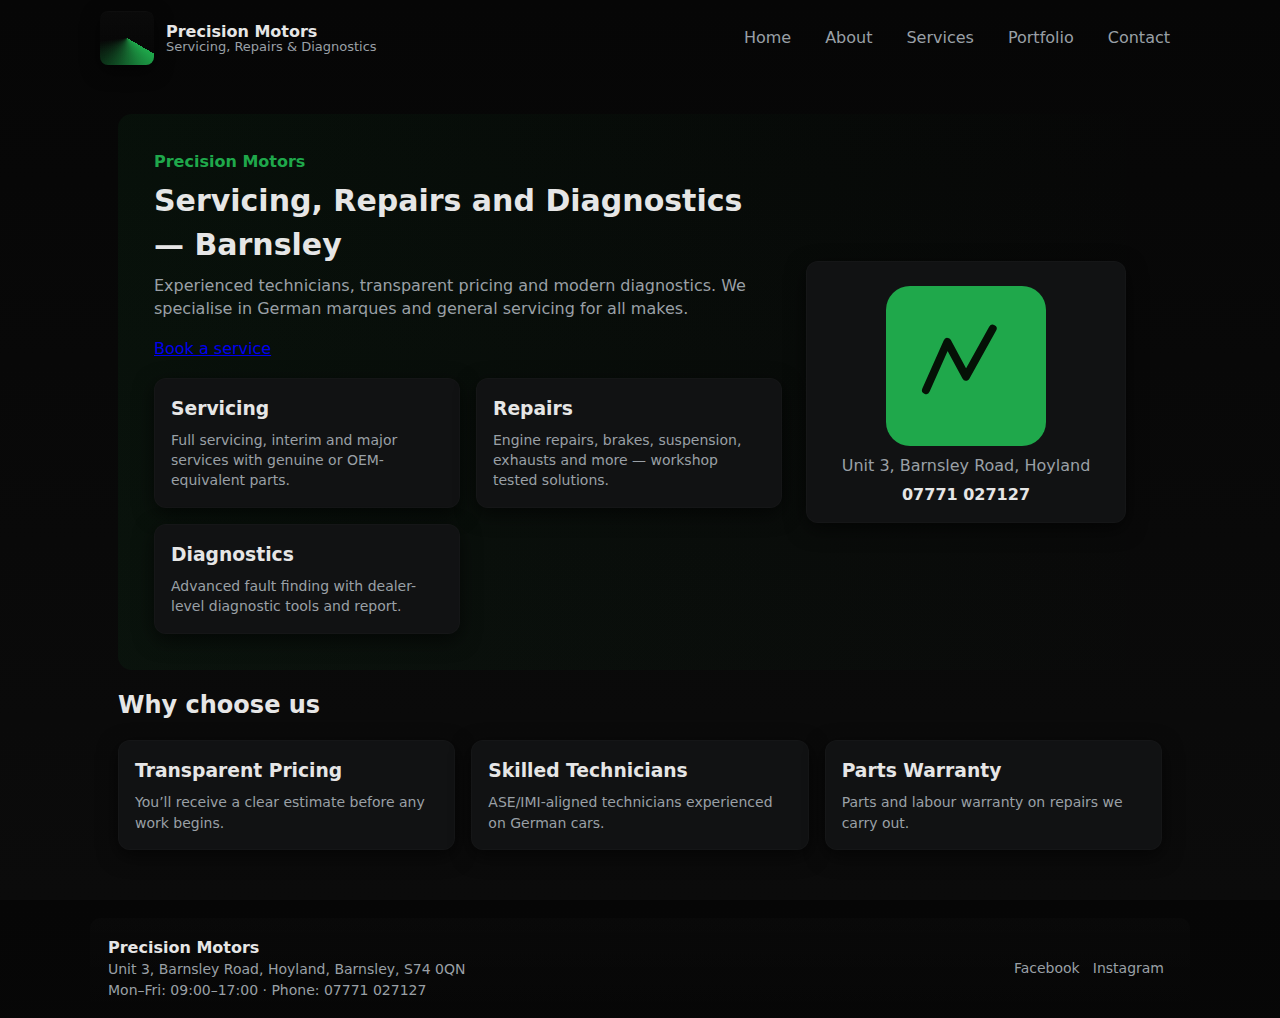
<file: index.html>
<!doctype html>
<html lang="en">
<head>
  <meta charset="utf-8">
  <meta name="viewport" content="width=device-width,initial-scale=1">
  <title>Home — Precision Motors</title>
  <link rel="stylesheet" href="assets/css/style.css">
  <script defer src="assets/js/main.js"></script>
</head>
<body>
  <header class="header container">
    <a class="brand" href="index.html">
      <div class="logo" aria-hidden="true"></div>
      <div style="line-height:1">
        <div style="font-weight:800">Precision Motors</div>
        <div style="font-size:13px;color:var(--muted)">Servicing, Repairs & Diagnostics</div>
      </div>
    </a>
    <nav class="nav" id="nav">
  <a href="index.html">Home</a>
  <a href="about.html">About</a>
  <a href="services.html">Services</a>
  <a href="portfolio.html">Portfolio</a>
  <a href="contact.html">Contact</a>
</nav>
  </header>
  <main class="container" style="padding-bottom:40px">
    
<section class="hero">
  <div class="hero-left">
    <div class="kicker">Precision Motors</div>
    <h1 class="h1">Servicing, Repairs and Diagnostics — Barnsley</h1>
    <p class="lead">Experienced technicians, transparent pricing and modern diagnostics. We specialise in German marques and general servicing for all makes.</p>
    <p><a href="contact.html" class="cta">Book a service</a></p>
    <div class="grid" style="margin-top:18px">
      <div class="card">
        <h3>Servicing</h3>
        <div class="small">Full servicing, interim and major services with genuine or OEM-equivalent parts.</div>
      </div>
      <div class="card">
        <h3>Repairs</h3>
        <div class="small">Engine repairs, brakes, suspension, exhausts and more — workshop tested solutions.</div>
      </div>
      <div class="card">
        <h3>Diagnostics</h3>
        <div class="small">Advanced fault finding with dealer-level diagnostic tools and report.</div>
      </div>
    </div>
  </div>
  <div style="width:320px">
    <div class="card" style="text-align:center">
      <img src="assets/img/logo.svg" alt="Precision Motors logo" style="width:160px;margin:8px auto;display:block">
      <div style="margin-top:8px;color:var(--muted)">Unit 3, Barnsley Road, Hoyland</div>
      <div style="font-weight:700;margin-top:6px">07771 027127</div>
    </div>
  </div>
</section>
<section style="margin-top:18px">
  <h2 style="margin:0 0 12px">Why choose us</h2>
  <div class="grid">
    <div class="card"><h3>Transparent Pricing</h3><div class="small">You’ll receive a clear estimate before any work begins.</div></div>
    <div class="card"><h3>Skilled Technicians</h3><div class="small">ASE/IMI-aligned technicians experienced on German cars.</div></div>
    <div class="card"><h3>Parts Warranty</h3><div class="small">Parts and labour warranty on repairs we carry out.</div></div>
  </div>
</section>

  </main>
  <footer class="container footer">
    <div>
      <div style="font-weight:700">Precision Motors</div>
      <div class="small">Unit 3, Barnsley Road, Hoyland, Barnsley, S74 0QN</div>
      <div class="small">Mon–Fri: 09:00–17:00 · Phone: 07771 027127</div>
    </div>
    <div class="social">
      <a href="https://www.facebook.com/profile.php?id=61580804962068" target="_blank" rel="noopener">Facebook</a>
      <a href="https://www.instagram.com/precisionmotorrepairs/" target="_blank" rel="noopener">Instagram</a>
    </div>
  </footer>
</body>
</html>
</file>
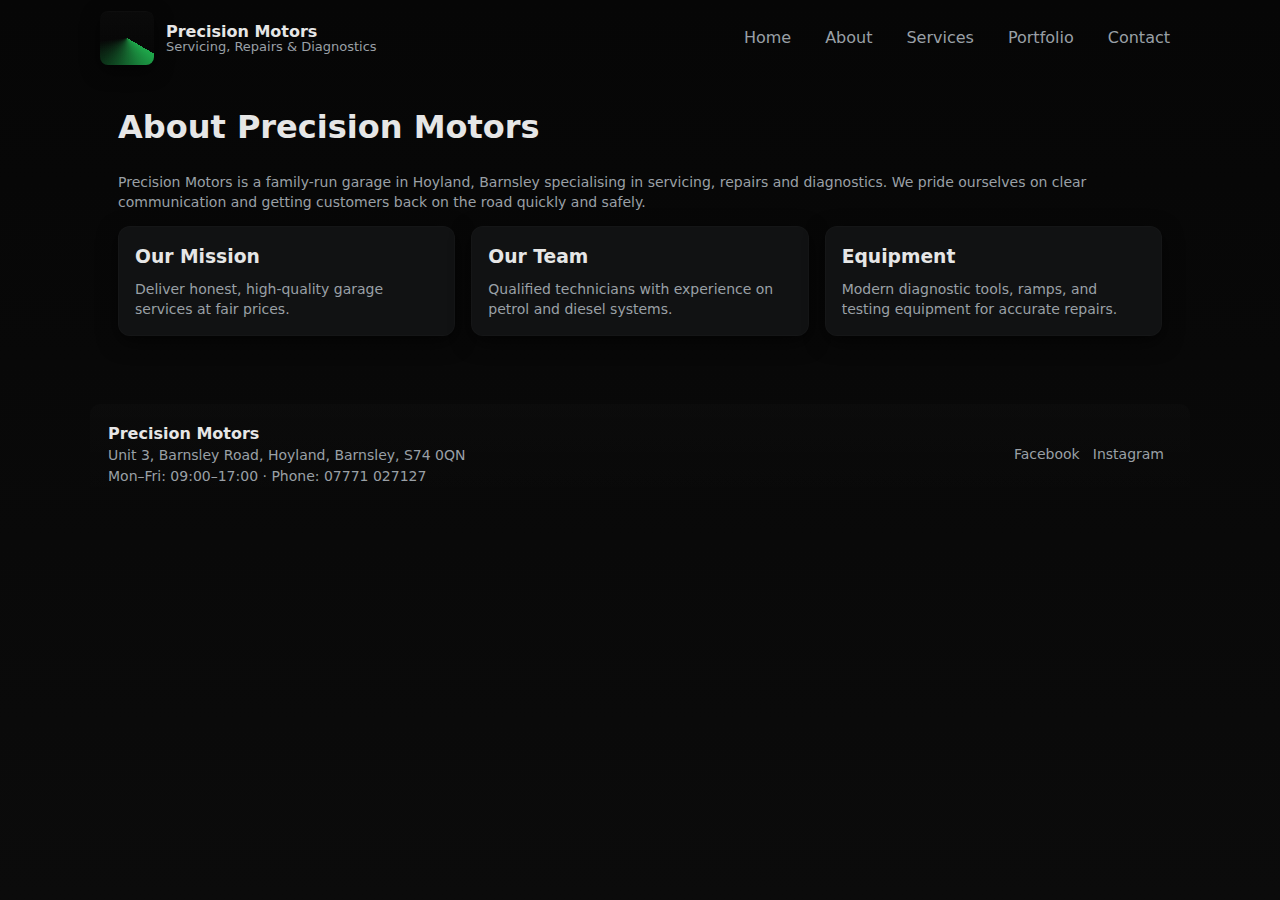
<file: about.html>
<!doctype html>
<html lang="en">
<head>
  <meta charset="utf-8">
  <meta name="viewport" content="width=device-width,initial-scale=1">
  <title>About — Precision Motors</title>
  <link rel="stylesheet" href="assets/css/style.css">
  <script defer src="assets/js/main.js"></script>
</head>
<body>
  <header class="header container">
    <a class="brand" href="index.html">
      <div class="logo" aria-hidden="true"></div>
      <div style="line-height:1">
        <div style="font-weight:800">Precision Motors</div>
        <div style="font-size:13px;color:var(--muted)">Servicing, Repairs & Diagnostics</div>
      </div>
    </a>
    <nav class="nav" id="nav">
  <a href="index.html">Home</a>
  <a href="about.html">About</a>
  <a href="services.html">Services</a>
  <a href="portfolio.html">Portfolio</a>
  <a href="contact.html">Contact</a>
</nav>
  </header>
  <main class="container" style="padding-bottom:40px">
    
<section>
  <h1 style="margin-top:0">About Precision Motors</h1>
  <p class="small">Precision Motors is a family-run garage in Hoyland, Barnsley specialising in servicing, repairs and diagnostics. We pride ourselves on clear communication and getting customers back on the road quickly and safely.</p>
  <div style="margin-top:12px" class="grid">
    <div class="card"><h3>Our Mission</h3><div class="small">Deliver honest, high-quality garage services at fair prices.</div></div>
    <div class="card"><h3>Our Team</h3><div class="small">Qualified technicians with experience on petrol and diesel systems.</div></div>
    <div class="card"><h3>Equipment</h3><div class="small">Modern diagnostic tools, ramps, and testing equipment for accurate repairs.</div></div>
  </div>
</section>

  </main>
  <footer class="container footer">
    <div>
      <div style="font-weight:700">Precision Motors</div>
      <div class="small">Unit 3, Barnsley Road, Hoyland, Barnsley, S74 0QN</div>
      <div class="small">Mon–Fri: 09:00–17:00 · Phone: 07771 027127</div>
    </div>
    <div class="social">
      <a href="https://www.facebook.com/profile.php?id=61580804962068" target="_blank" rel="noopener">Facebook</a>
      <a href="https://www.instagram.com/precisionmotorrepairs/" target="_blank" rel="noopener">Instagram</a>
    </div>
  </footer>
</body>
</html>
</file>
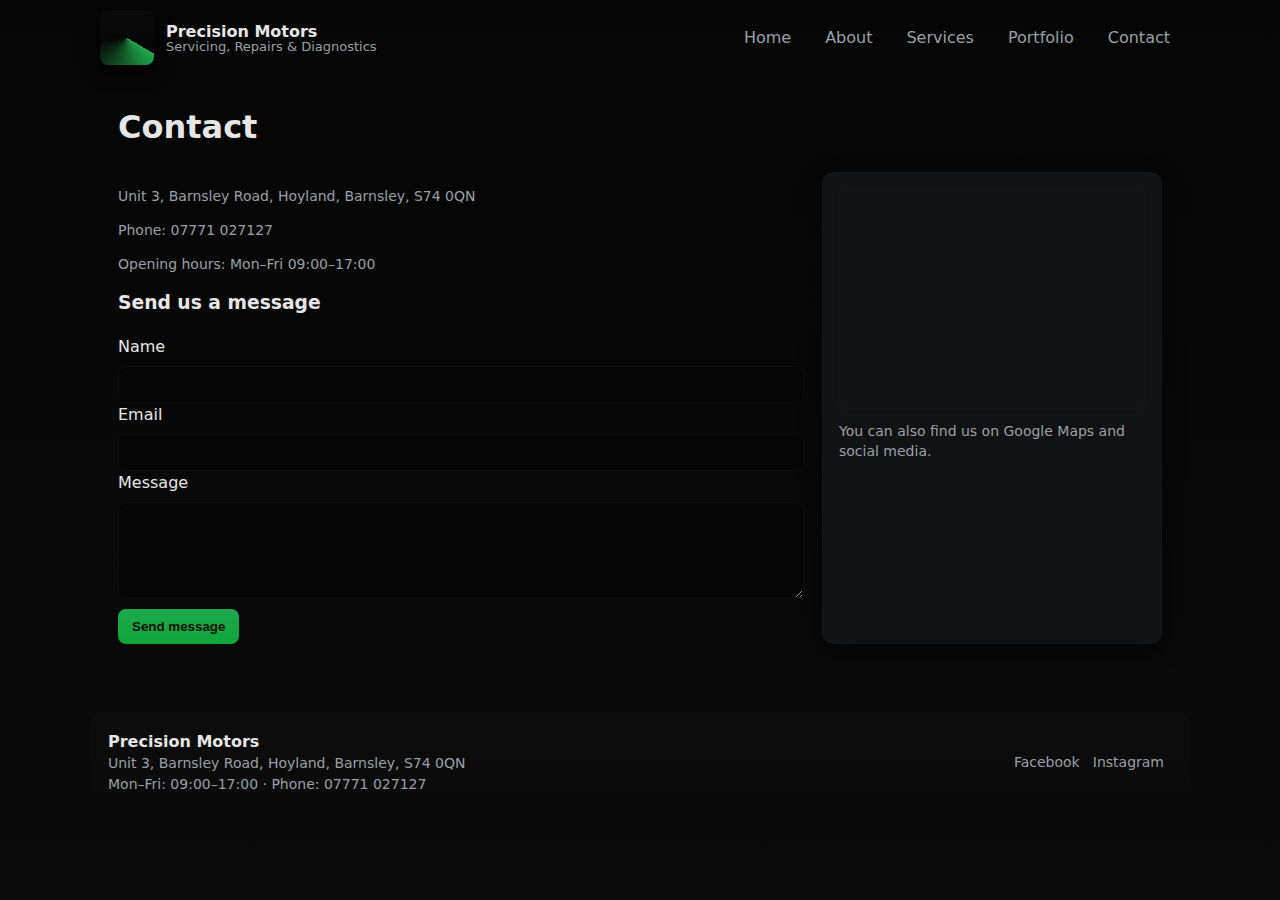
<file: contact.html>
<!doctype html>
<html lang="en">
<head>
  <meta charset="utf-8">
  <meta name="viewport" content="width=device-width,initial-scale=1">
  <title>Contact — Precision Motors</title>
  <link rel="stylesheet" href="assets/css/style.css">
  <script defer src="assets/js/main.js"></script>
</head>
<body>
  <header class="header container">
    <a class="brand" href="index.html">
      <div class="logo" aria-hidden="true"></div>
      <div style="line-height:1">
        <div style="font-weight:800">Precision Motors</div>
        <div style="font-size:13px;color:var(--muted)">Servicing, Repairs & Diagnostics</div>
      </div>
    </a>
    <nav class="nav" id="nav">
  <a href="index.html">Home</a>
  <a href="about.html">About</a>
  <a href="services.html">Services</a>
  <a href="portfolio.html">Portfolio</a>
  <a href="contact.html">Contact</a>
</nav>
  </header>
  <main class="container" style="padding-bottom:40px">
    
<section>
  <h1 style="margin-top:0">Contact</h1>
  <div class="contact-grid" style="margin-top:12px">
    <div>
      <p class="small">Unit 3, Barnsley Road, Hoyland, Barnsley, S74 0QN</p>
      <p class="small">Phone: 07771 027127</p>
      <p class="small">Opening hours: Mon–Fri 09:00–17:00</p>
      <h3 style="margin-top:12px">Send us a message</h3>
      <!-- Replace the action URL with your Formspree endpoint or EmailJS config -->
      <form action="https://formspree.io/f/YOUR_FORM_ID" method="POST">
        <div class="form-row"><label for="name">Name</label><input id="name" name="name" required></div>
        <div class="form-row"><label for="email">Email</label><input id="email" name="email" type="email" required></div>
        <div class="form-row"><label for="message">Message</label><textarea id="message" name="message" rows="5" required></textarea></div>
        <div style="margin-top:10px"><button class="cta" type="submit">Send message</button></div>
      </form>
    </div>
    <div>
      <div class="card" style="height:100%">
        <div style="height:220px;border-radius:8px;overflow:hidden;border:1px solid rgba(255,255,255,0.02)">
          <!-- Google Maps embed centred on the address; replace if you want a different embed key -->
          <iframe
            width="100%" height="100%" frameborder="0" style="border:0"
            src="https://www.google.com/maps?q=Unit+3+Barnsley+Road+Hoyland+Barnsley+S74+0QN&output=embed" allowfullscreen>
          </iframe>
        </div>
        <div style="margin-top:12px">
          <div class="small">You can also find us on Google Maps and social media.</div>
        </div>
      </div>
    </div>
  </div>
</section>

  </main>
  <footer class="container footer">
    <div>
      <div style="font-weight:700">Precision Motors</div>
      <div class="small">Unit 3, Barnsley Road, Hoyland, Barnsley, S74 0QN</div>
      <div class="small">Mon–Fri: 09:00–17:00 · Phone: 07771 027127</div>
    </div>
    <div class="social">
      <a href="https://www.facebook.com/profile.php?id=61580804962068" target="_blank" rel="noopener">Facebook</a>
      <a href="https://www.instagram.com/precisionmotorrepairs/" target="_blank" rel="noopener">Instagram</a>
    </div>
  </footer>
</body>
</html>
</file>
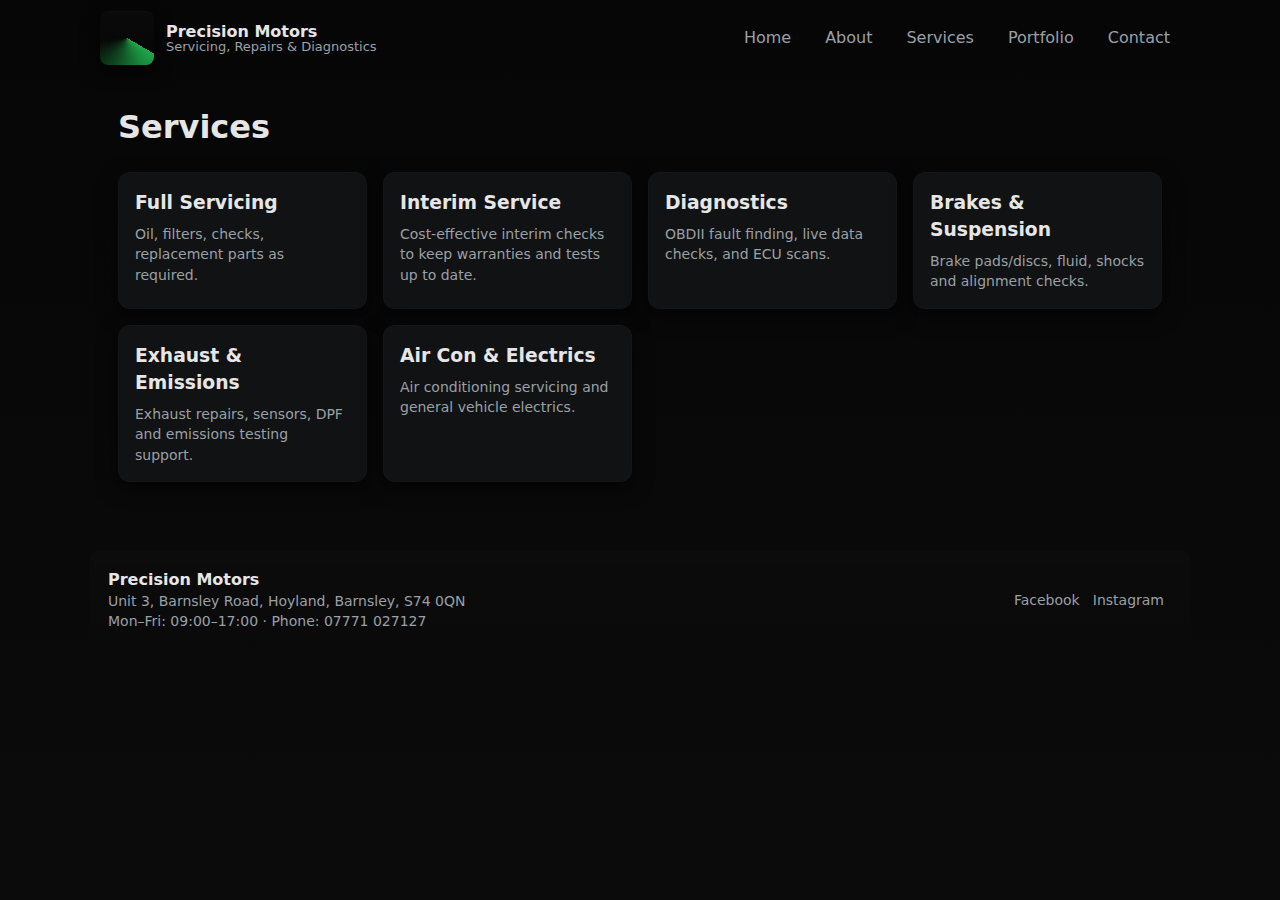
<file: services.html>
<!doctype html>
<html lang="en">
<head>
  <meta charset="utf-8">
  <meta name="viewport" content="width=device-width,initial-scale=1">
  <title>Services — Precision Motors</title>
  <link rel="stylesheet" href="assets/css/style.css">
  <script defer src="assets/js/main.js"></script>
</head>
<body>
  <header class="header container">
    <a class="brand" href="index.html">
      <div class="logo" aria-hidden="true"></div>
      <div style="line-height:1">
        <div style="font-weight:800">Precision Motors</div>
        <div style="font-size:13px;color:var(--muted)">Servicing, Repairs & Diagnostics</div>
      </div>
    </a>
    <nav class="nav" id="nav">
  <a href="index.html">Home</a>
  <a href="about.html">About</a>
  <a href="services.html">Services</a>
  <a href="portfolio.html">Portfolio</a>
  <a href="contact.html">Contact</a>
</nav>
  </header>
  <main class="container" style="padding-bottom:40px">
    
<section>
  <h1 style="margin-top:0">Services</h1>
  <div class="grid">
    <div class="card"><h3>Full Servicing</h3><div class="small">Oil, filters, checks, replacement parts as required.</div></div>
    <div class="card"><h3>Interim Service</h3><div class="small">Cost-effective interim checks to keep warranties and tests up to date.</div></div>
    <div class="card"><h3>Diagnostics</h3><div class="small">OBDII fault finding, live data checks, and ECU scans.</div></div>
    <div class="card"><h3>Brakes & Suspension</h3><div class="small">Brake pads/discs, fluid, shocks and alignment checks.</div></div>
    <div class="card"><h3>Exhaust & Emissions</h3><div class="small">Exhaust repairs, sensors, DPF and emissions testing support.</div></div>
    <div class="card"><h3>Air Con & Electrics</h3><div class="small">Air conditioning servicing and general vehicle electrics.</div></div>
  </div>
</section>

  </main>
  <footer class="container footer">
    <div>
      <div style="font-weight:700">Precision Motors</div>
      <div class="small">Unit 3, Barnsley Road, Hoyland, Barnsley, S74 0QN</div>
      <div class="small">Mon–Fri: 09:00–17:00 · Phone: 07771 027127</div>
    </div>
    <div class="social">
      <a href="https://www.facebook.com/profile.php?id=61580804962068" target="_blank" rel="noopener">Facebook</a>
      <a href="https://www.instagram.com/precisionmotorrepairs/" target="_blank" rel="noopener">Instagram</a>
    </div>
  </footer>
</body>
</html>
</file>
<file: assets/css/style.css>
/* assets/css/style.css - Dark workshop theme with green accents */
:root{
  --bg:#0b0b0b;
  --card:#111213;
  --text:#e6e6e6;
  --muted:#9aa0a6;
  --accent:#1fa84b;
  --accent-2:#0fa63b;
  --maxw:1100px;
  --radius:12px;
  --gap:18px;
  --header-h:76px;
}
*{box-sizing:border-box}
html,body{height:100%}
body{
  margin:0;
  font-family:Inter,ui-sans-serif,system-ui,-apple-system,"Segoe UI",Roboto,"Helvetica Neue",Arial;
  background:linear-gradient(180deg,#060606 0%, #0b0b0b 100%);
  color:var(--text);
  -webkit-font-smoothing:antialiased;
  -moz-osx-font-smoothing:grayscale;
  line-height:1.45;
}

/* Layout */
.container{max-width:var(--maxw);margin:0 auto;padding:28px;}
.header{
  height:var(--header-h);
  display:flex;align-items:center;justify-content:space-between;
  gap:var(--gap);padding:0 10px;
}
.brand{display:flex;align-items:center;gap:12px;text-decoration:none;color:var(--text)}
.logo{
  width:54px;height:54px;border-radius:8px;background:
  conic-gradient(from 120deg, var(--accent), transparent 40%),
  linear-gradient(180deg, rgba(255,255,255,0.02), rgba(0,0,0,0.2));
  display:flex;align-items:center;justify-content:center;font-weight:700;color:#051106;
  box-shadow:0 6px 18px rgba(0,0,0,0.6), inset 0 1px 0 rgba(255,255,255,0.02);
}
.nav{display:flex;gap:14px;align-items:center}
.nav a{color:var(--muted);text-decoration:none;padding:8px 10px;border-radius:8px}
.nav a:hover{color:var(--text);background:rgba(255,255,255,0.02)}

/* Hero */
.hero{
  background:linear-gradient(90deg, rgba(15,166,59,0.06), rgba(0,0,0,0.0));
  padding:36px;border-radius:14px;margin-top:10px;
  display:flex;gap:24px;align-items:center;
}
.hero-left{flex:1}
.kicker{color:var(--accent);font-weight:700;margin-bottom:6px}
.h1{font-size:30px;margin:0 0 8px}
.lead{color:var(--muted);margin:0 0 12px}

/* Cards / Services */
.grid{display:grid;grid-template-columns:repeat(auto-fit,minmax(220px,1fr));gap:16px;margin-top:18px}
.card{background:var(--card);padding:16px;border-radius:12px;box-shadow:0 6px 20px rgba(0,0,0,0.6);border:1px solid rgba(255,255,255,0.02)}
.card h3{margin:0 0 8px;color:var(--text)}
.small{color:var(--muted);font-size:14px}

/* Portfolio */
.portfolio-grid{display:grid;grid-template-columns:repeat(auto-fit,minmax(180px,1fr));gap:12px}
.portfolio-item{background:linear-gradient(180deg, rgba(0,0,0,0.15), rgba(255,255,255,0.01));padding:8px;border-radius:10px;border:1px solid rgba(255,255,255,0.02)}
.portfolio-thumb{height:120px;border-radius:8px;background:linear-gradient(90deg,#071007,#0b0b0b);display:flex;align-items:center;justify-content:center;color:var(--muted);font-weight:600}

/* Contact */
.contact-grid{display:grid;grid-template-columns:1fr 340px;gap:18px}
.form-row{display:flex;flex-direction:column;gap:8px}
input,textarea{background:#060606;border:1px solid rgba(255,255,255,0.03);color:var(--text);padding:10px;border-radius:8px}
button.cta{background:linear-gradient(180deg,var(--accent),var(--accent-2));color:#051106;border:none;padding:10px 14px;border-radius:8px;font-weight:700;cursor:pointer}

/* Footer */
.footer{margin-top:28px;padding:18px;border-radius:10px;background:linear-gradient(180deg, rgba(255,255,255,0.01), transparent);display:flex;justify-content:space-between;gap:12px;align-items:center}
.social a{margin-right:8px;color:var(--muted);text-decoration:none;font-size:14px}

/* Responsive */
@media(max-width:900px){
  .contact-grid{grid-template-columns:1fr}
  .header{padding:12px}
  .logo{width:46px;height:46px}
  .h1{font-size:24px}
}
</file>
